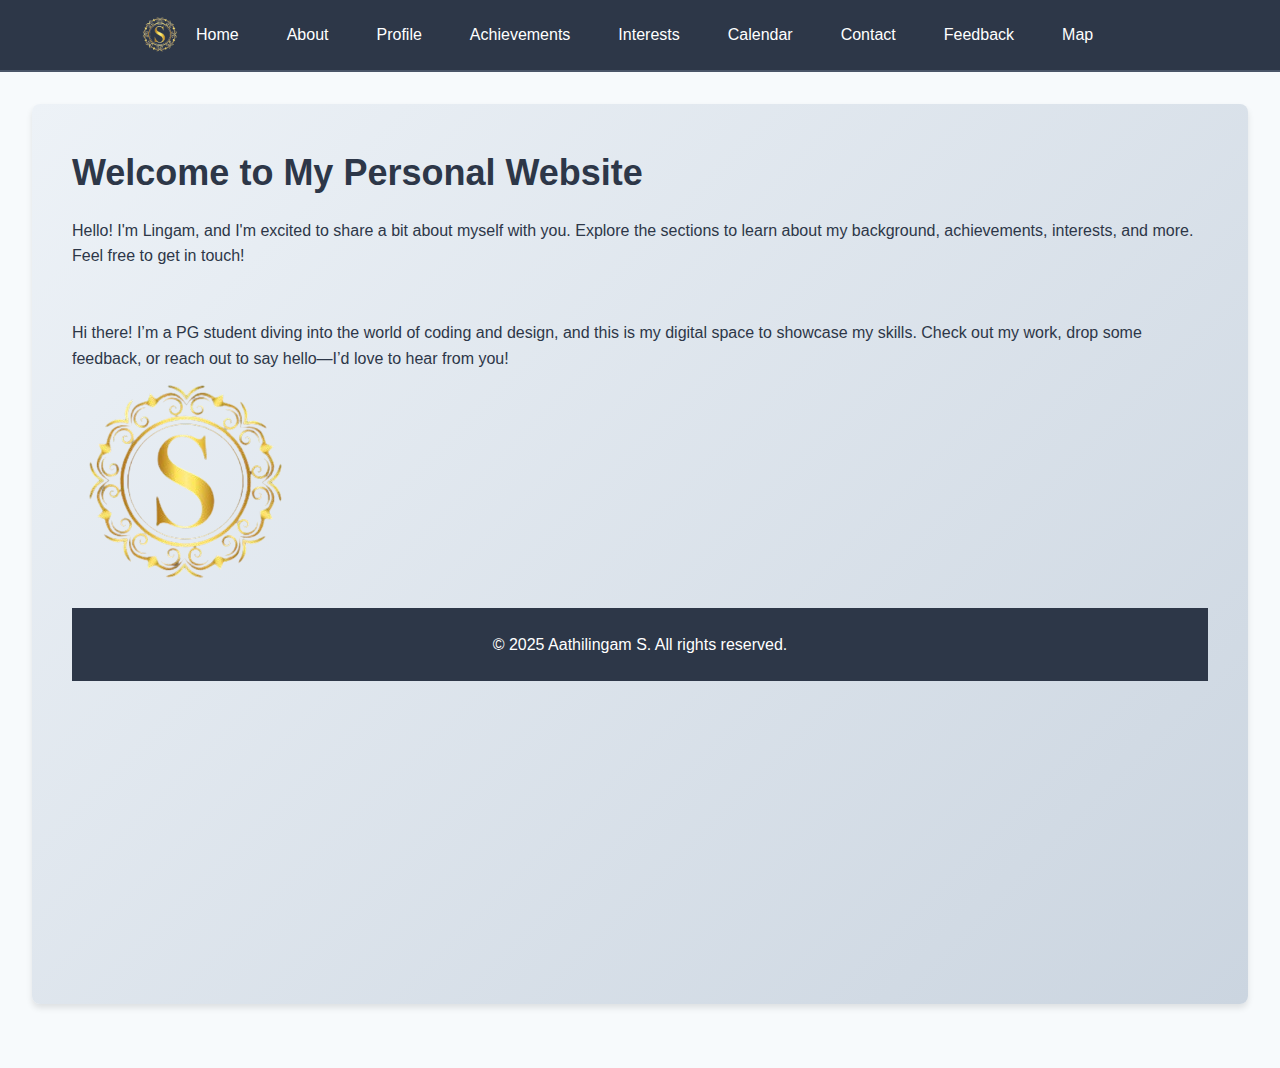
<file: index.html>
<!DOCTYPE html>
<html lang="en">
<head>
    <meta charset="UTF-8">
    <meta name="viewport" content="width=device-width, initial-scale=1.0">
    <title>Home-page</title>
    <link rel="stylesheet" href="styles.css">
</head>
<body>

    <!-- Header Section -->
    <header>
        <div class="header-content">
            <nav>
                <img src="image/1000022707-removebg-preview.png" alt="Logo">
                
                <ul>
                    <li><a href="index.html">Home</a></li>
                    <li><a href="about.html">About</a></li>
                    <li><a href="profile.html">Profile</a></li>
                    <li><a href="achievement.html">Achievements</a></li>
                    <li><a href="interests.html">Interests</a></li>
                    <li><a href="calendar.html">Calendar</a></li>
                    <li><a href="contact.html">Contact</a></li>
                    <li><a href="feedback.html">Feedback</a></li>
                    <li><a href="map.html">Map</a></li>
                </ul>
            </nav>
        </div>
    </header>

    <!-- Main Content -->
    <main >
        <!-- Home Section -->
        <section id="home" class="home-section">
            <h1>Welcome to My Personal Website</h1>
            <p>Hello! I'm Lingam, and I'm excited to share a bit about myself with you.
               Explore the sections to learn about my background, achievements, 
               interests, and more. Feel free to get in touch!</p>
            <p><br><br>
                Hi there! I’m a PG student diving into the world of coding and design, 
                and this is my digital space to showcase my skills.
                 Check out my work, drop some feedback, 
                or reach out to say hello—I’d love to hear from you!
            </p>
            <img src="image/1000022707-removebg-preview.png"
        </section>
        <footer>
            <p>© 2025 Aathilingam S. All rights reserved.</p>
        </footer>
    </main>
</body>
</html>
</file>
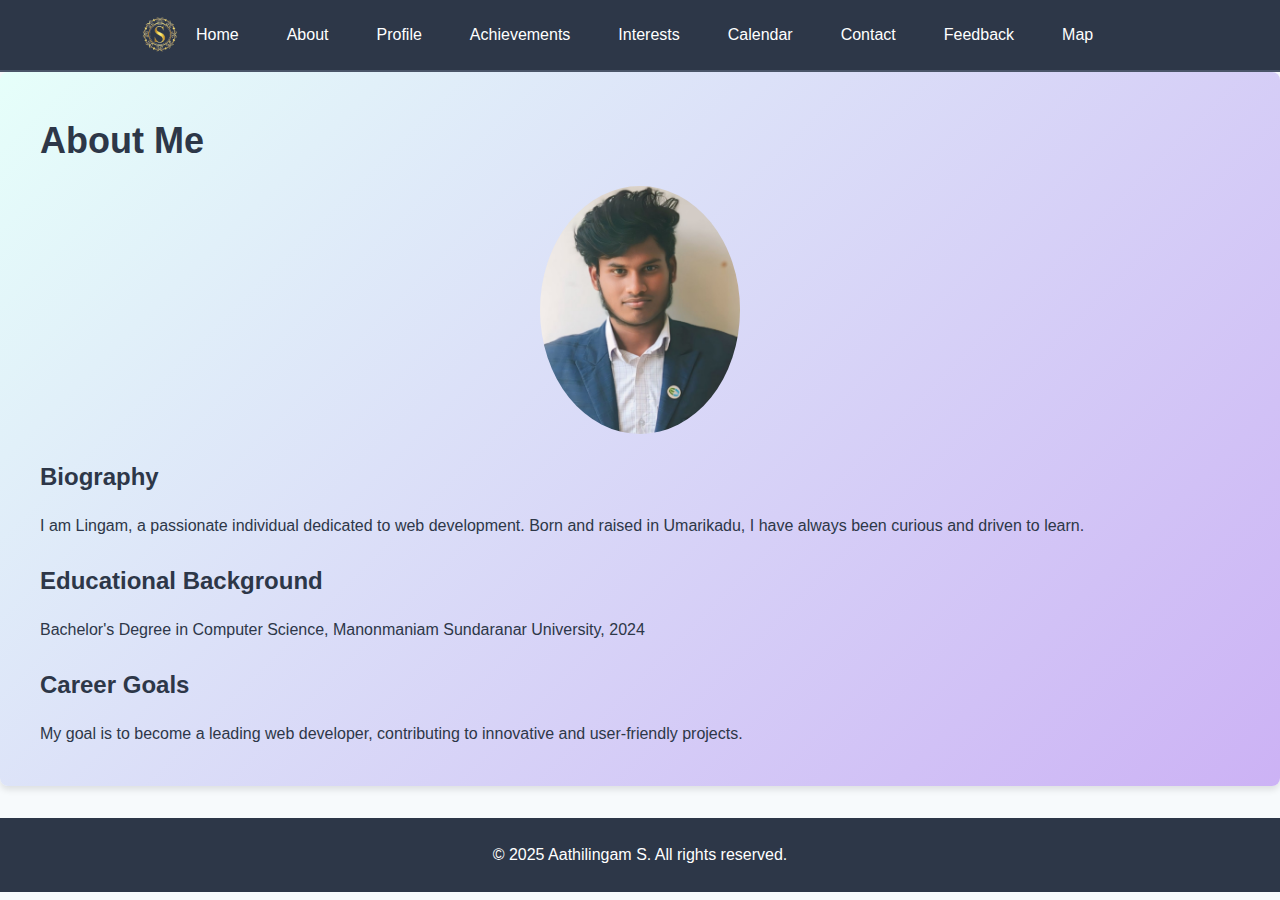
<file: about.html>
<!DOCTYPE html>
<html lang="en">
<head>
    <meta charset="UTF-8">
    <meta name="viewport" content="width=device-width, initial-scale=1.0">
    <title>About-page</title>
    <link rel="stylesheet" href="styles.css">
</head>
<body>
        <!-- Header Section -->
        <header>
            <div class="header-content">
                <nav>
                    <img src="image/1000022707-removebg-preview.png" alt="Logo">
                    <ul>
                        <li><a href="home.html">Home</a></li>
                        <li><a href="about.html">About</a></li>
                        <li><a href="profile.html">Profile</a></li>
                        <li><a href="achievement.html">Achievements</a></li>
                        <li><a href="interests.html">Interests</a></li>
                        <li><a href="calendar.html">Calendar</a></li>
                        <li><a href="contact.html">Contact</a></li>
                        <li><a href="feedback.html">Feedback</a></li>
                        <li><a href="map.html">Map</a></li>
                    </ul>
                </nav>
            </div>
        </header>
    
    
        <!-- About Section -->
        <section id="about" class="about-section">
            <h1>About Me</h1>
            <img src="image/IMG-20250412-WA0002.jpg" alt="Personal Image" class="profile-img">
            <h2>Biography</h2>
            <p>I am Lingam, a passionate individual dedicated to web development. Born and raised in Umarikadu,
               I have always been curious and driven to learn.</p>
            <h2>Educational Background</h2>
            <p>Bachelor's Degree in Computer Science, Manonmaniam Sundaranar University, 2024</p>
            <h2>Career Goals</h2>
            <p>My goal is to become a leading web developer, contributing to innovative and user-friendly projects.</p>
        </section>

        <footer>
            <p>© 2025 Aathilingam S. All rights reserved.</p>
        </footer>

</body>
</html>
</file>
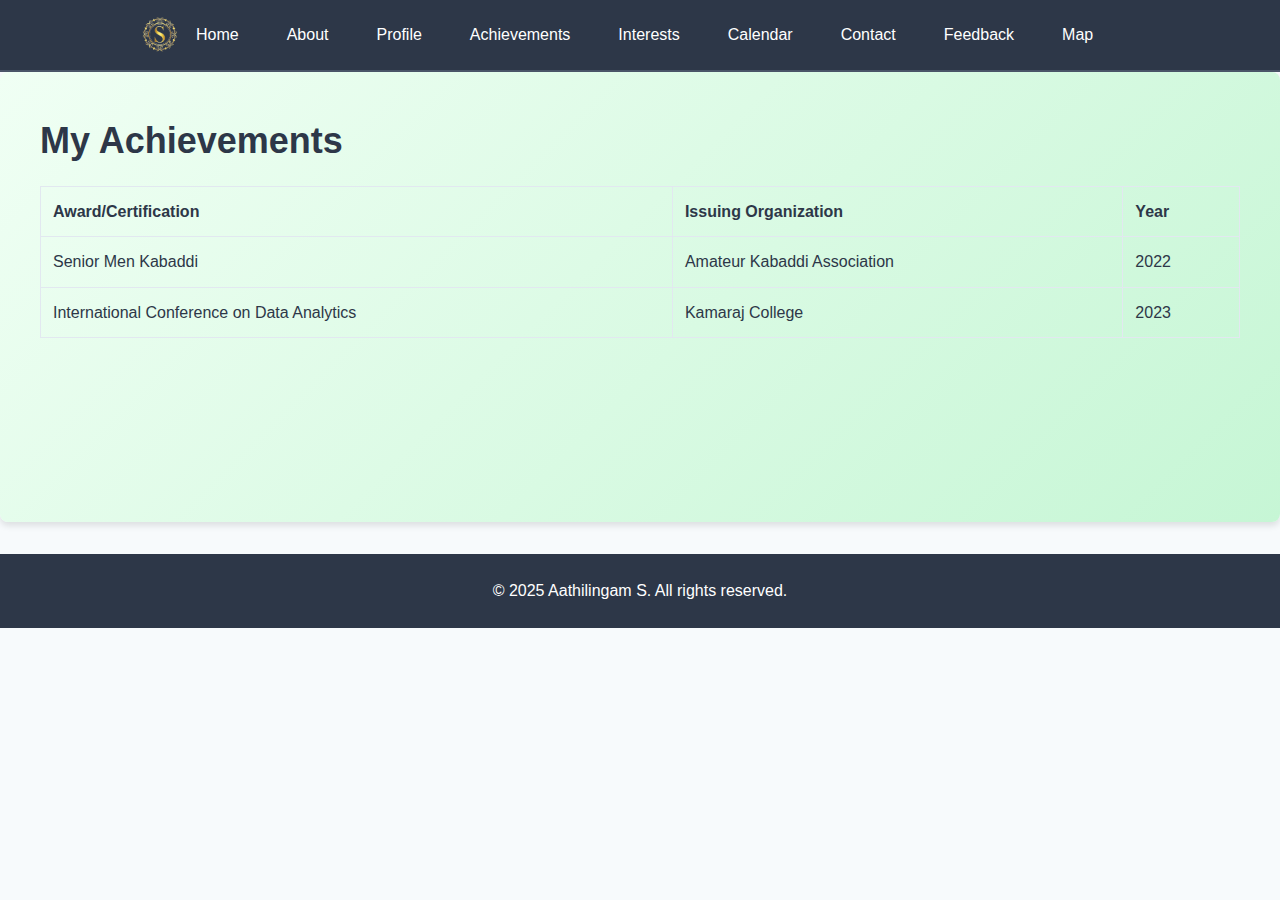
<file: achievement.html>
<!DOCTYPE html>
<html lang="en">
<head>
    <meta charset="UTF-8">
    <meta name="viewport" content="width=device-width, initial-scale=1.0">
    <title>Achievement-page</title>
    <link rel="stylesheet" href="styles.css">
</head>
<body>
    
        <!-- Header Section -->
        <header>
            <div class="header-content">
                <nav>
                    <img src="image/1000022707-removebg-preview.png" alt="Logo">
                    <ul>
                        <li><a href="home.html">Home</a></li>
                        <li><a href="about.html">About</a></li>
                        <li><a href="profile.html">Profile</a></li>
                        <li><a href="achievements.html">Achievements</a></li>
                        <li><a href="interests.html">Interests</a></li>
                        <li><a href="calendar">Calendar</a></li>
                        <li><a href="contact.html">Contact</a></li>
                        <li><a href="feedback.html">Feedback</a></li>
                        <li><a href="map.html">Map</a></li>
                    </ul>
                </nav>
            </div>
        </header>


        <!-- Achievements Section -->
        <section id="achievements" class="achievements-section">
            <h1>My Achievements</h1>
            <table>
                <thead>
                    <tr>
                        <th>Award/Certification</th>
                        <th>Issuing Organization</th>
                        <th>Year</th>
                    </tr>
                </thead>
                <tbody>
                    <tr>
                        <td>Senior Men Kabaddi</td>
                        <td>Amateur Kabaddi Association</td>
                        <td>2022</td>
                    </tr>
                    <tr>
                        <td>International Conference on Data Analytics</td>
                        <td>Kamaraj College</td>
                        <td>2023</td>
                    </tr>
                </tbody>
            </table>
        </section>
        
        <footer>
            <p>© 2025 Aathilingam S. All rights reserved.</p>
        </footer>

</body>
</html>
</file>
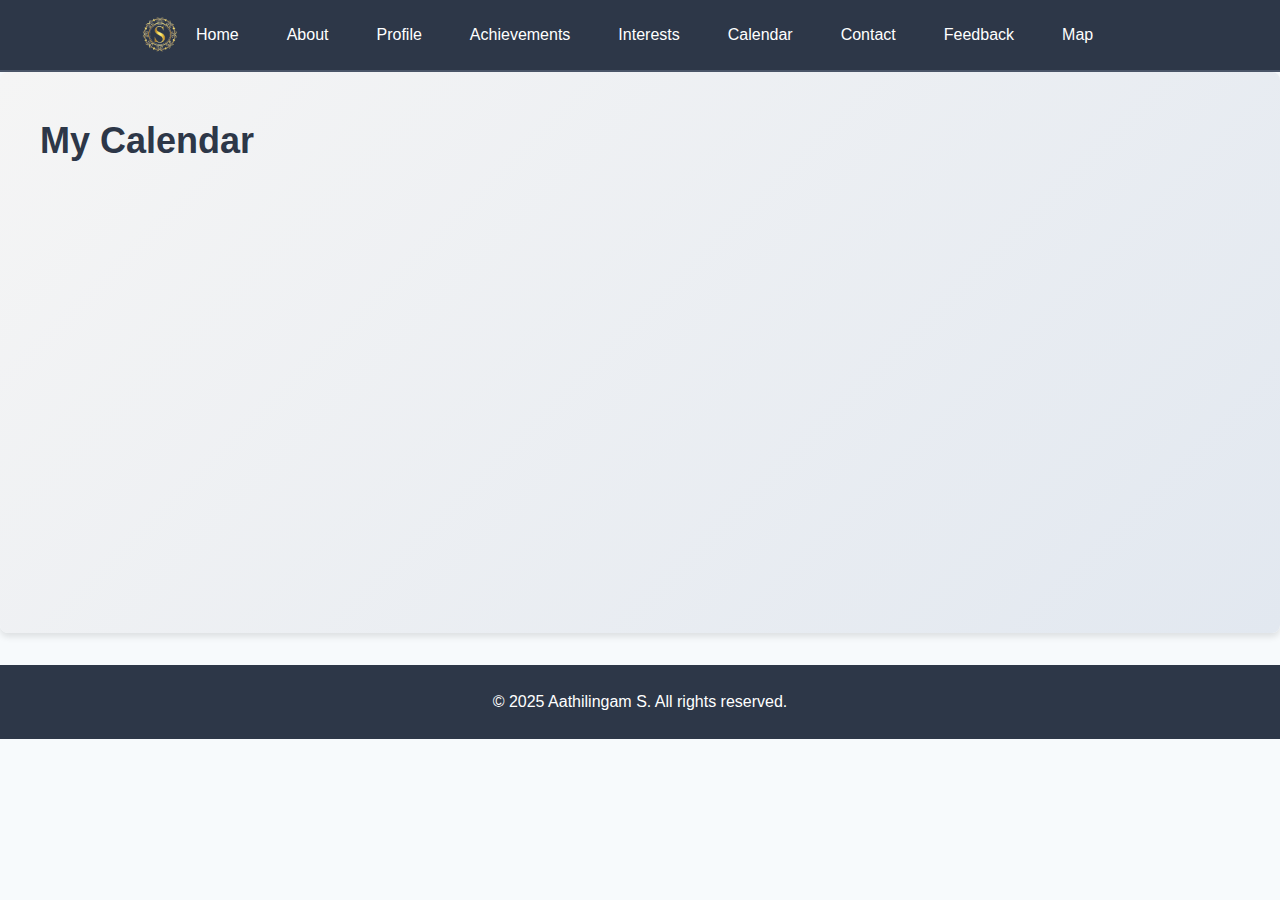
<file: calendar.html>
<!DOCTYPE html>
<html lang="en">
<head>
    <meta charset="UTF-8">
    <meta name="viewport" content="width=device-width, initial-scale=1.0">
    <title>calender-page</title>
    <link rel="stylesheet" href="styles.css">
</head>
<body>
    
        <!-- Header Section -->
        <header>
            <div class="header-content">
                <nav>
                    <img src="image/1000022707-removebg-preview.png" alt="Logo">
                    <ul>
                        <li><a href="index.html">Home</a></li>
                        <li><a href="about.html">About</a></li>
                        <li><a href="profile.html">Profile</a></li>
                        <li><a href="achievement.html">Achievements</a></li>
                        <li><a href="interests.html">Interests</a></li>
                        <li><a href="calendar.html">Calendar</a></li>
                        <li><a href="contact.html">Contact</a></li>
                        <li><a href="feedback.html">Feedback</a></li>
                        <li><a href="map.html">Map</a></li>
                    </ul>
                </nav>
            </div>
        </header>

        
        <!-- Calendar Section -->
        <section id="calendar" class="calendar-section">
            <h1>My Calendar</h1>
            <iframe src="https://calendar.google.com/calendar/embed?src=b2af3be6a1ec875707bb937e270bc47f19656d730231a9bac0f39735e95b9969%40group.calendar.google.com&ctz=UTC" 
            style="border: 0" width="800" height="600" frameborder="0" scrolling="no"></iframe>
            </section>

        <footer>
            <p>© 2025 Aathilingam S. All rights reserved.</p>
        </footer>
</body>
</html>
</file>
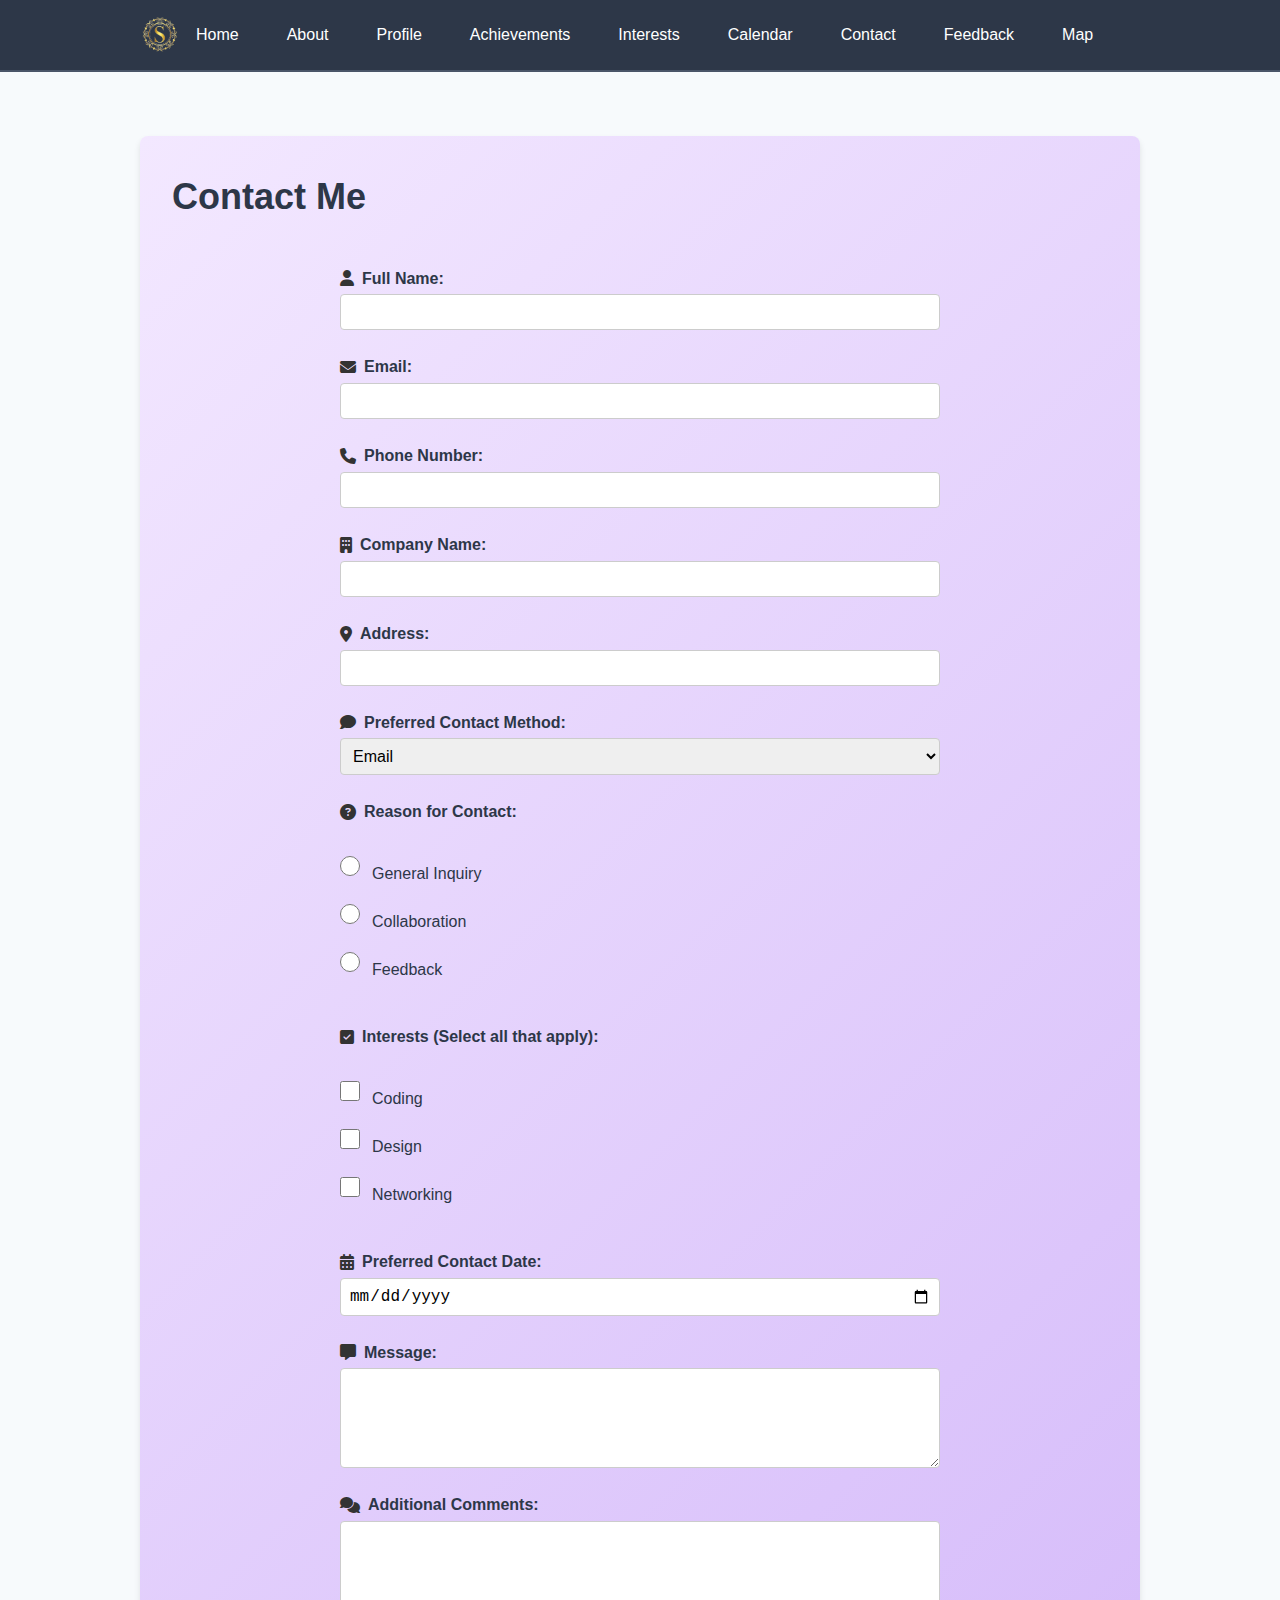
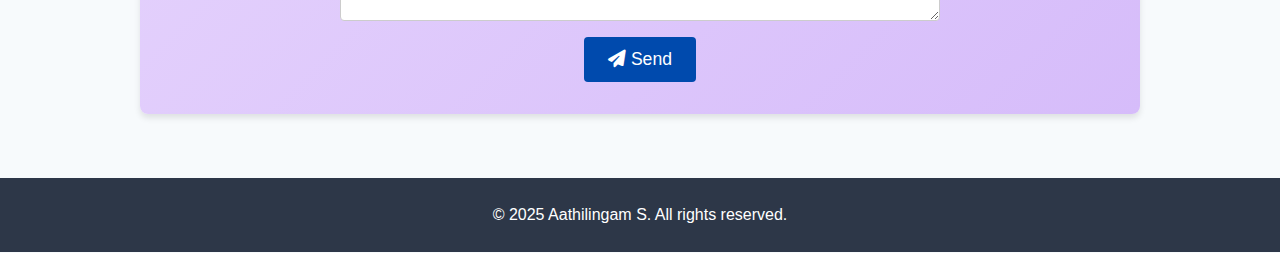
<file: contact.html>
<!DOCTYPE html>
<html lang="en">
<head>
    <!-- Metadata for character encoding and responsive viewport -->
    <meta charset="UTF-8">
    <meta name="viewport" content="width=device-width, initial-scale=1.0">
    <title>Contact-page</title>
    <!-- External stylesheets: custom styles and Font Awesome for icons -->
    <link rel="stylesheet" href="styles.css">
    <link rel="stylesheet" href="https://cdnjs.cloudflare.com/ajax/libs/font-awesome/6.5.1/css/all.min.css">
    <!-- Internal CSS for contact section styling -->
    <style type="text/css">
        /* Contact section container: centered with professional background */

    </style>
</head>
<body>
    <!-- Header Section: Navigation bar with logo and links -->
    <header>
        <div class="header-content">
            <nav>
                <img src="image/1000022707-removebg-preview.png" alt="Logo">
                <ul>
                    <li><a href="home.html">Home</a></li>
                    <li><a href="about.html">About</a></li>
                    <li><a href="profile.html">Profile</a></li>
                    <li><a href="achievement.html">Achievements</a></li>
                    <li><a href="interests.html">Interests</a></li>
                    <li><a href="calendar.html">Calendar</a></li>
                    <li><a href="contact.html">Contact</a></li>
                    <li><a href="feedback.html">Feedback</a></li>
                    <li><a href="map.html">Map</a></li>
                </ul>
            </nav>
        </div>
    </header>

    <!-- Contact Section: Form for visitor follow-up -->
    <section id="contact" class="contact-section">
        <h1>Contact Me</h1>
        <!-- Form submits data to Formspree endpoint -->
        <form action="https://formspree.io/f/your_form_id" method="post">
            <!-- Full Name: Required text input -->
            <label for="name"><i class="fas fa-user"></i> Full Name:</label>
            <input type="text" id="name" name="name" required>

            <!-- Email: Required email input -->
            <label for="email"><i class="fas fa-envelope"></i> Email:</label>
            <input type="email" id="email" name="email" required>

            <!-- Phone Number: Optional telephone input -->
            <label for="phone"><i class="fas fa-phone"></i> Phone Number:</label>
            <input type="tel" id="phone" name="phone">

            <!-- Company Name: Optional text input -->
            <label for="company"><i class="fas fa-building"></i> Company Name:</label>
            <input type="text" id="company" name="company">

            <!-- Address: Optional text input -->
            <label for="address"><i class="fas fa-map-marker-alt"></i> Address:</label>
            <input type="text" id="address" name="address">

            <!-- Preferred Contact Method: Dropdown selection -->
            <label for="contact-method"><i class="fas fa-comment"></i> Preferred Contact Method:</label>
            <select id="contact-method" name="contact_method">
                <option value="email">Email</option>
                <option value="phone">Phone</option>
                <option value="social">Social Media</option>
            </select>

            <!-- Reason for Contact: Radio buttons, one selection required -->
            <label><i class="fas fa-question-circle"></i> Reason for Contact:</label>
            <div class="radio-group">
                <label><input type="radio" name="reason" value="inquiry" required><span>General Inquiry</span></label>
                <label><input type="radio" name="reason" value="collaboration"><span>Collaboration</span></label>
                <label><input type="radio" name="reason" value="feedback"><span>Feedback</span></label>
            </div>

            <!-- Interests: Checkboxes for multiple selections -->
            <label><i class="fas fa-check-square"></i> Interests (Select all that apply):</label>
            <div class="checkbox-group">
                <label><input type="checkbox" name="interests" value="coding"><span>Coding</span></label>
                <label><input type="checkbox" name="interests" value="design"><span>Design</span></label>
                <label><input type="checkbox" name="interests" value="networking"><span>Networking</span></label>
            </div>

            <!-- Preferred Contact Date: Optional date input -->
            <label for="contact-date"><i class="fas fa-calendar-alt"></i> Preferred Contact Date:</label>
            <input type="date" id="contact-date" name="contact_date">

            <!-- Message: Required textarea for detailed input -->
            <label for="message"><i class="fas fa-comment-alt"></i> Message:</label>
            <textarea id="message" name="message" required></textarea>

            <!-- Additional Comments: Optional textarea -->
            <label for="comments"><i class="fas fa-comments"></i> Additional Comments:</label>
            <textarea id="comments" name="comments"></textarea>

            <!-- Submit Button: Sends form data -->
            <button type="submit"><i class="fas fa-paper-plane"></i> Send</button>
        </form>
    </section>

    <!-- Footer: Copyright information -->
    <footer>
        <p>© 2025 Aathilingam S. All rights reserved.</p>
    </footer>
</body>
</html>
</file>
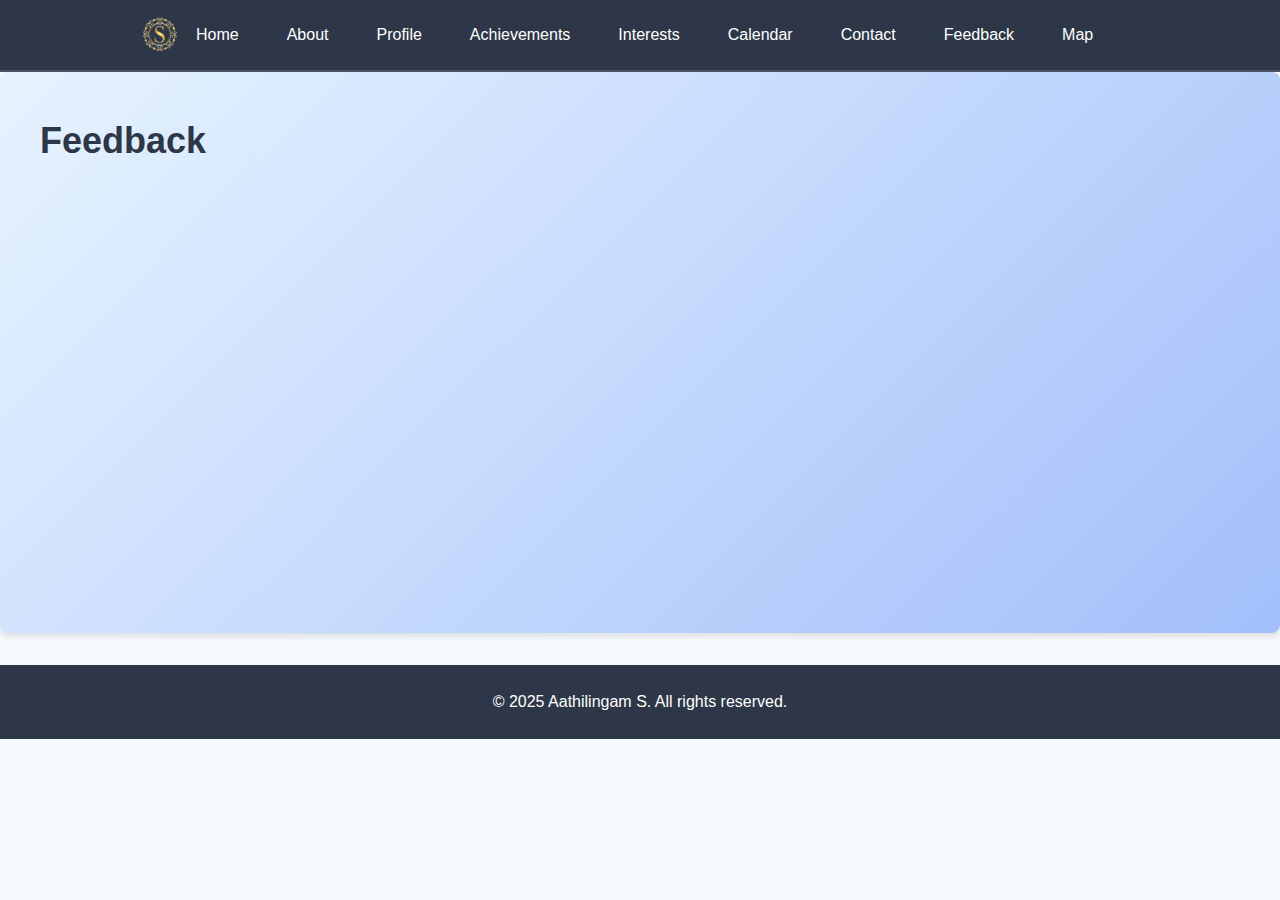
<file: feedback.html>
<!DOCTYPE html>
<html lang="en">
<head>
    <meta charset="UTF-8">
    <meta name="viewport" content="width=device-width, initial-scale=1.0">
    <title>Feedback-page</title>
    <link rel="stylesheet" href="styles.css">
</head>
<body>
    
        <!-- Header Section -->
        <header>
            <div class="header-content">
                <nav>
                    <img src="image/1000022707-removebg-preview.png" alt="Logo">
                    <ul>
                        <li><a href="home.html">Home</a></li>
                        <li><a href="about.html">About</a></li>
                        <li><a href="profile.html">Profile</a></li>
                        <li><a href="achievements.html">Achievements</a></li>
                        <li><a href="interests.html">Interests</a></li>
                        <li><a href="calendar.html">Calendar</a></li>
                        <li><a href="contact.html">Contact</a></li>
                        <li><a href="feedback.html">Feedback</a></li>
                        <li><a href="map.html">Map</a></li>
                    </ul>
                </nav>
            </div>
        </header>
    
        <!-- Feedback Section -->
        <section id="feedback" class="feedback-section">
            <h1>Feedback</h1>
            <iframe src="https://docs.google.com/forms/d/e/1FAIpQLSe_W8Jd8eLUwYJgbspAGPW1R5EApPdqTTIPUR4RKhSKR5iN0w/viewform?embedded=true" title="Feedback Form"></iframe>
        </section>

        <footer>
            <p>© 2025 Aathilingam S. All rights reserved.</p>
        </footer>
</body>
</html>
</file>
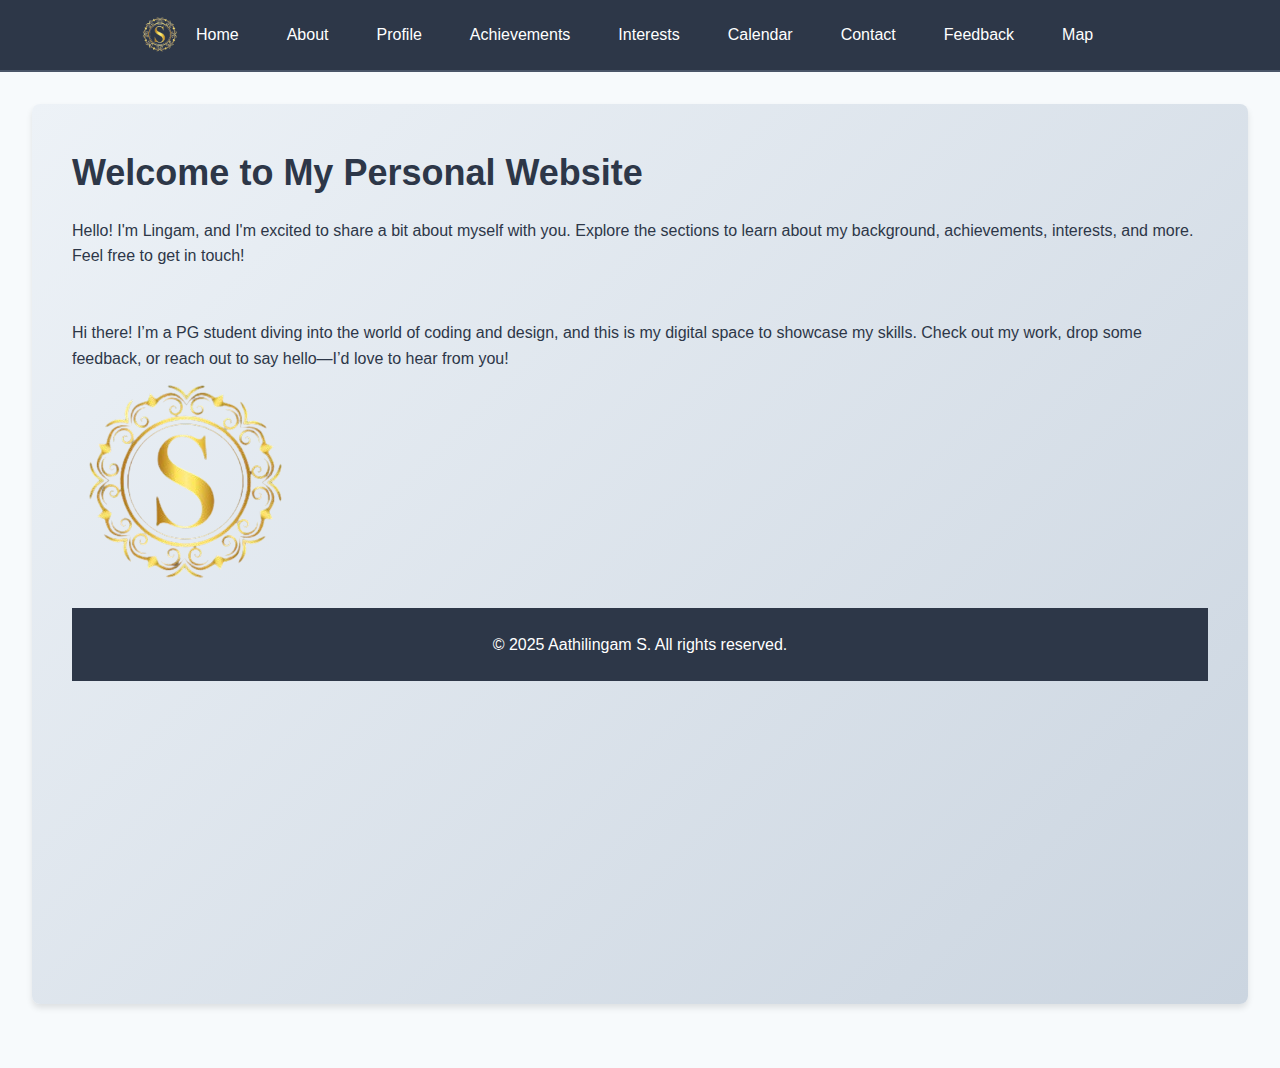
<file: home.html>
<!DOCTYPE html>
<html lang="en">
<head>
    <meta charset="UTF-8">
    <meta name="viewport" content="width=device-width, initial-scale=1.0">
    <title>Home-page</title>
    <link rel="stylesheet" href="styles.css">
</head>
<body>

    <!-- Header Section -->
    <header>
        <div class="header-content">
            <nav>
                <img src="image/1000022707-removebg-preview.png" alt="Logo">
                
                <ul>
                    <li><a href="home.html">Home</a></li>
                    <li><a href="about.html">About</a></li>
                    <li><a href="profile.html">Profile</a></li>
                    <li><a href="achievement.html">Achievements</a></li>
                    <li><a href="interests.html">Interests</a></li>
                    <li><a href="calendar.html">Calendar</a></li>
                    <li><a href="contact.html">Contact</a></li>
                    <li><a href="feedback.html">Feedback</a></li>
                    <li><a href="map.html">Map</a></li>
                </ul>
            </nav>
        </div>
    </header>

    <!-- Main Content -->
    <main >
        <!-- Home Section -->
        <section id="home" class="home-section">
            <h1>Welcome to My Personal Website</h1>
            <p>Hello! I'm Lingam, and I'm excited to share a bit about myself with you.
               Explore the sections to learn about my background, achievements, 
               interests, and more. Feel free to get in touch!</p>
            <p><br><br>
                Hi there! I’m a PG student diving into the world of coding and design, 
                and this is my digital space to showcase my skills.
                 Check out my work, drop some feedback, 
                or reach out to say hello—I’d love to hear from you!
            </p>
            <img src="image/1000022707-removebg-preview.png"
        </section>
        <footer>
            <p>© 2025 Aathilingam S. All rights reserved.</p>
        </footer>
    </main>
</body>
</html>
</file>
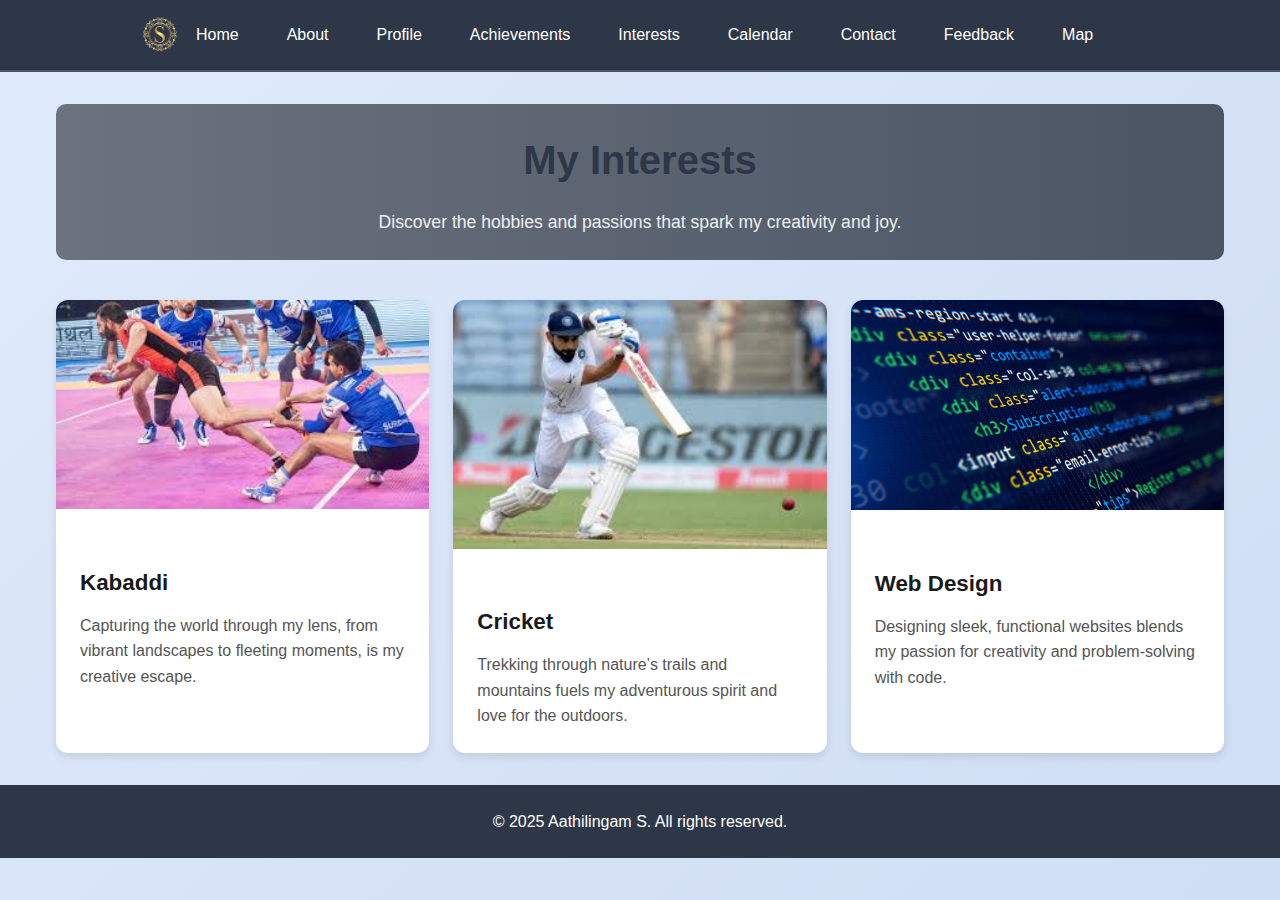
<file: interests.html>
<!DOCTYPE html>
<html lang="en">
<head>
    <meta charset="UTF-8">
    <meta name="viewport" content="width=device-width, initial-scale=1.0">
    <title>intrests-page</title>
    <link rel="stylesheet" href="styles.css">
    <style>
        * {
            margin: 0;
            padding: 0;
            box-sizing: border-box;
            font-family: -apple-system, BlinkMacSystemFont, 'Segoe UI', Roboto, sans-serif;
        }

        body {
            background: linear-gradient(135deg, #e0eafc 0%, #cfdef3 100%);
            color: #333;
        }

        /* Container */
        .container {
            max-width: 1200px;
            margin: 0 auto;
            padding: 2rem 1rem;
        }

        /* Header */
        .header {
            text-align: center;
            margin-bottom: 2.5rem;
            background: linear-gradient(90deg, #6b7280, #4b5563);
            color: #fff;
            padding: 1.5rem;
            border-radius: 10px;
        }

        .header h1 {
            font-size: 2.5rem;
            font-weight: 700;
        }

        .header p {
            font-size: 1.1rem;
            margin-top: 0.5rem;
            opacity: 0.9;
        }

        /* Interests Grid */
        .interests-grid {
            display: grid;
            grid-template-columns: repeat(auto-fit, minmax(280px, 1fr));
            gap: 1.5rem;
        }

        .interest-card {
            background-color: #fff;
            border-radius: 12px;
            box-shadow: 0 4px 8px rgba(0, 0, 0, 0.1);
            overflow: hidden;
            transition: transform 0.3s ease, box-shadow 0.3s ease, background-color 0.3s ease;
            position: relative;
        }

        .interest-card:hover {
            transform: scale(1.05);
            box-shadow: 0 8px 16px rgba(0, 0, 0, 0.5);
            background-color: #f1f5f9;
        }

        .interest-card img {
            width: 100%;
            height: 100;
            object-fit: cover;
            transition: opacity 0.3s ease;
        }

        .interest-card:hover img {
            opacity: 0.85;
        }

        .card-content {
            padding: 1.5rem;
            position: relative;
        }

        .card-content h2 {
            font-size: 1.4rem;
            font-weight: 600;
            margin-bottom: 0.75rem;
            color: #1a1a1a;
            transition: color 0.3s ease;
        }

        .interest-card:hover .card-content h2 {
            color: #2563eb;
        }

        .card-content p {
            font-size: 1rem;
            line-height: 1.6;
            color: #555;
        }

        /* Creative Hover Overlay */
        .interest-card::before {
            content: '';
            position: absolute;
            top: 0;
            left: 0;
            width: 100%;
            height: 100%;
            background: linear-gradient(180deg, rgba(37, 99, 235, 0.1), rgba(37, 99, 235, 0.3));
            opacity: 0;
            transition: opacity 0.3s ease;
            z-index: 0;
        }

        .interest-card:hover::before {
            opacity: 0.5;
        }

        .card-content * {
            position: relative;
            z-index: 1;
        }
    </style>
</head>
<body>
    
        <!-- Header Section -->
        <header>
            <div class="header-content">
                <nav>
                    <img src="image/1000022707-removebg-preview.png" alt="Logo">
                    <ul>
                        <li><a href="index.html">Home</a></li>
                        <li><a href="about.html">About</a></li>
                        <li><a href="profile.html">Profile</a></li>
                        <li><a href="achievement.html">Achievements</a></li>
                        <li><a href="interests.html">Interests</a></li>
                        <li><a href="calendar.html">Calendar</a></li>
                        <li><a href="contact.html">Contact</a></li>
                        <li><a href="feedback.html">Feedback</a></li>
                        <li><a href="map.html">Map</a></li>
                    </ul>
                </nav>
            </div>
        </header>
    </head>
    <body>
        <div class="container">
            <!-- Header -->
            <div class="header">
                <h1>My Interests</h1>
                <p>Discover the hobbies and passions that spark my creativity and joy.</p>
            </div>
    
            <!-- Interests Grid -->
            <div class="interests-grid">
                <!-- Interest 1 -->
                <div class="interest-card">
                    <img src="image/kbd.jfif" alt="kabaddi">
                    <div class="card-content">
                        <h2>Kabaddi</h2>
                        <p>Capturing the world through my lens, from vibrant landscapes to fleeting moments, is my creative escape.</p>
                    </div>
                </div>
                <!-- Interest 2 -->
                <div class="interest-card">
                    <img src="image/v.jfif" alt="cricket">
                    <div class="card-content">
                        <h2>Cricket</h2>
                        <p>Trekking through nature’s trails and mountains fuels my adventurous spirit and love for the outdoors.</p>
                    </div>
                </div>
                <!-- Interest 3 -->
                <div class="interest-card">
                    <img src="image/html.jpeg" alt="Web Design">
                    <div class="card-content">
                        <h2>Web Design</h2>
                        <p>Designing sleek, functional websites blends my passion for creativity and problem-solving with code.</p>
                    </div>
                </div>
            </div>
       </div>
    </body>
    </html>
    
        
        <footer>
            <p>© 2025 Aathilingam S. All rights reserved.</p>
        </footer>
</body>
</html>
</file>
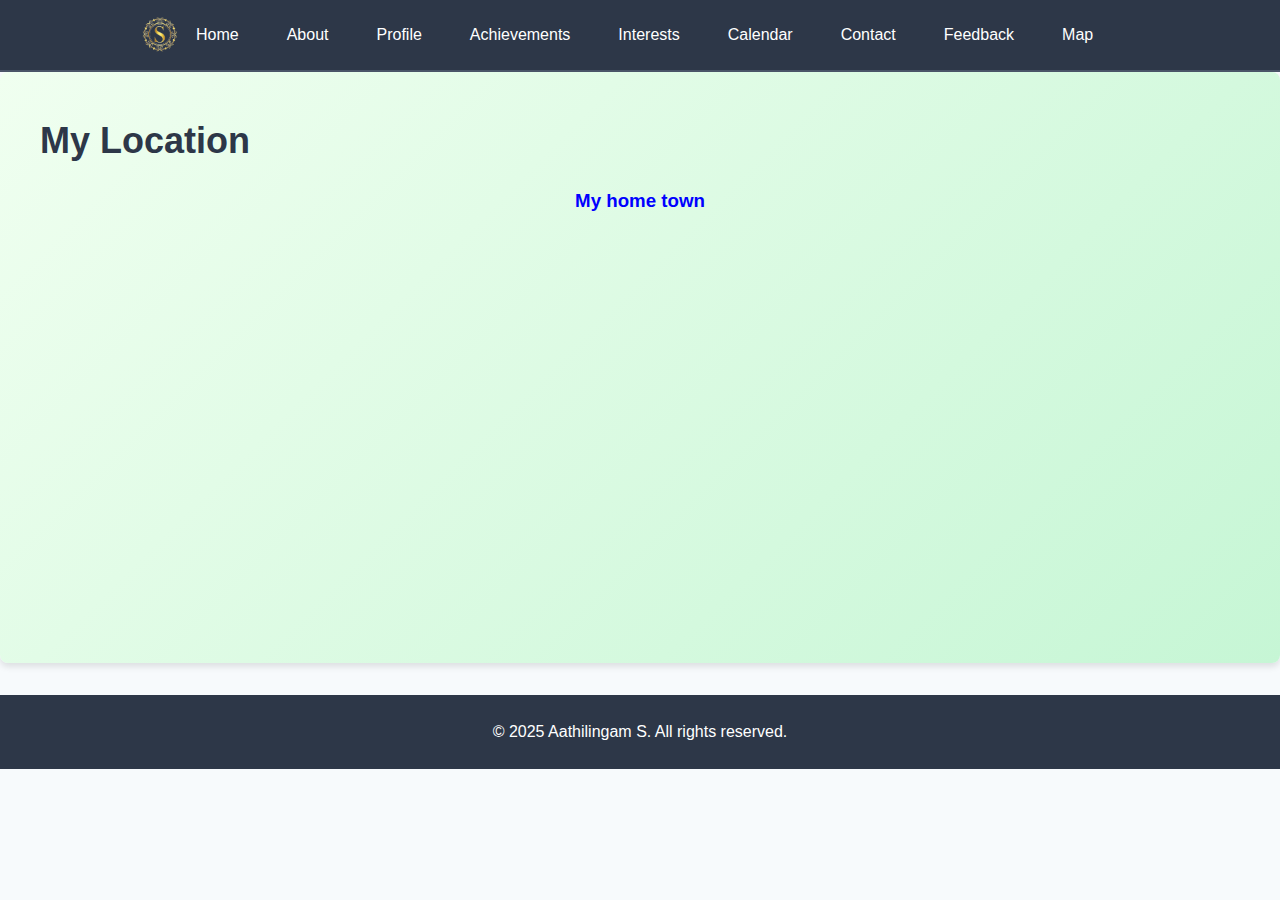
<file: map.html>
<!DOCTYPE html>
<html lang="en">
<head>
    <meta charset="UTF-8">
    <meta name="viewport" content="width=device-width, initial-scale=1.0">
    <title>map-page</title>
    <link rel="stylesheet" href="styles.css">
</head>
<body>
    
        <!-- Header Section -->
        <header>
            <div class="header-content">
                <nav>
                    <img src="image/1000022707-removebg-preview.png" alt="Logo">
                    <ul>
                        <li><a href="index.html">Home</a></li>
                        <li><a href="about.html">About</a></li>
                        <li><a href="profile.html">Profile</a></li>
                        <li><a href="achievements.html">Achievements</a></li>
                        <li><a href="interests.html">Interests</a></li>
                        <li><a href="calendar.html">Calendar</a></li>
                        <li><a href="contact.html">Contact</a></li>
                        <li><a href="feedback.html">Feedback</a></li>
                        <li><a href="map.html">Map</a></li>
                    </ul>
                </nav>
            </div>
        </header>
        
        <!-- Map Section -->
        <section id="map" class="map-section">
            <h1>My Location</h1>
            <h3 style="text-align: center; color: blue;">My home town</h3>
            <iframe src="https://www.google.com/maps/embed?pb=!1m18!1m12!1m3!1d3944.685383822521!2d78.06010359999999!3d8.626172!2m3!1f0!2f0!3f0!3m2!1i1024!2i768!4f13.1!3m3!1m2!1s0x3b038cde0ff70741%3A0x70d44b8e9389ab24!2sUmarikadu%2C%20Tamil%20Nadu%20628151!5e0!3m2!1sen!2sin!4v1745218784021!5m2!1sen!2sin"
             loading="lazy" referrerpolicy="no-referrer-when-downgrade"></iframe>
        </section>

        <footer>
            <p>© 2025 Aathilingam S. All rights reserved.</p>
        </footer>
</body>
</html>
</file>
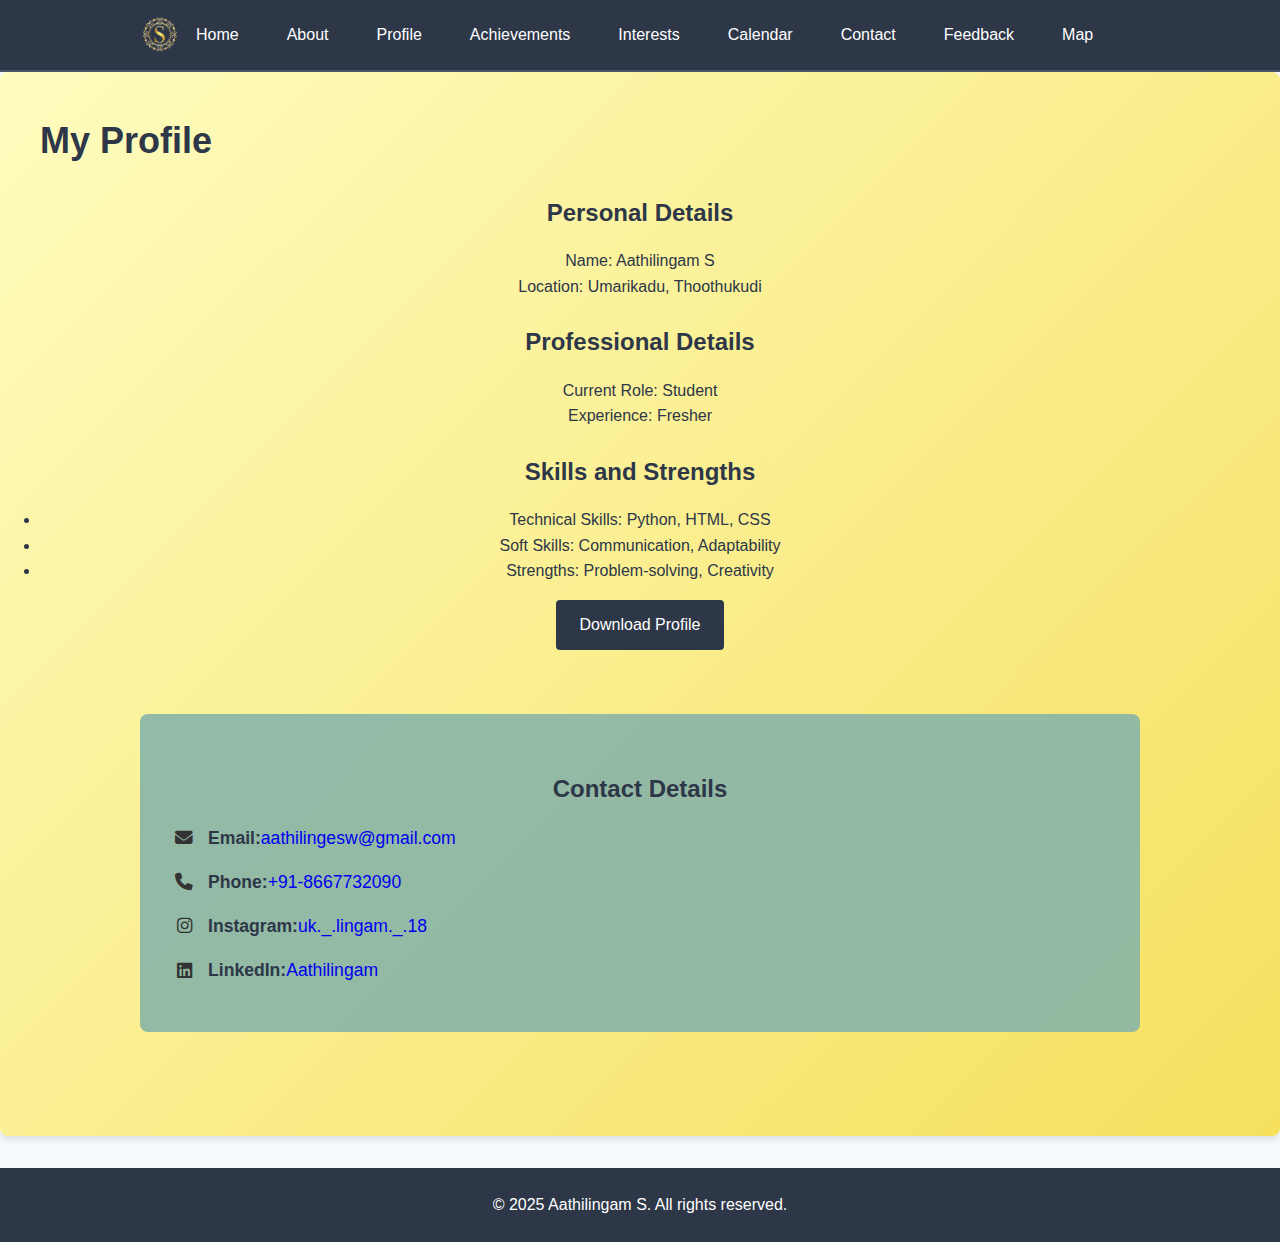
<file: profile.html>
<!DOCTYPE html>
<html lang="en">
<head>
    <meta charset="UTF-8">
    <meta name="viewport" content="width=device-width, initial-scale=1.0">
    <title>Profile-page</title>
    <link rel="stylesheet" href="styles.css">
    <link rel="stylesheet" href="https://cdnjs.cloudflare.com/ajax/libs/font-awesome/6.5.1/css/all.min.css">
    
</head>
<body>
    
        <!-- Header Section -->
        <header>
            <div class="header-content">
                <nav>
                    <img src="image/1000022707-removebg-preview.png" alt="Logo">
                    <ul>
                        <li><a href="index.html">Home</a></li>
                        <li><a href="about.html">About</a></li>
                        <li><a href="profile.html">Profile</a></li>
                        <li><a href="achievement.html">Achievements</a></li>
                        <li><a href="interests.html">Interests</a></li>
                        <li><a href="calendar.html">Calendar</a></li>
                        <li><a href="contact.html">Contact</a></li>
                        <li><a href="feedback.html">Feedback</a></li>
                        <li><a href="map.html">Map</a></li>
                    </ul>
                </nav>
            </div>
        </header>
    
        <!-- Profile Section -->
        <section id="profile" class="profile-section">
            <h1>My Profile</h1>
            <h2>Personal Details</h2>
            <p>Name: Aathilingam S</p>
            <p>Location: Umarikadu, Thoothukudi</p>
            <h2>Professional Details</h2>
            <p>Current Role: Student</p>
            <p>Experience: Fresher</p>
            <h2>Skills and Strengths</h2>
            <ul>
                <li>Technical Skills: Python, HTML, CSS</li>
                <li>Soft Skills: Communication, Adaptability</li>
                <li>Strengths: Problem-solving, Creativity</li>
            </ul>
            <a href="profile.pdf" download class="download-btn">Download Profile</a>
            <div class="section-contact-details">
                <h2>Contact Details</h2>
                <ul>
                    <li><i class="fas fa-envelope"></i><strong>Email: </strong> <a href="mailto:aathillingesw@gmail.com">aathilingesw@gmail.com</a></li>
                    <li><i class="fas fa-phone"></i><strong>Phone: </strong> <a href="tel:8667732090">+91-8667732090</a></li>
                    <li><i class="fab fa-instagram"></i><strong>Instagram: </strong> <a href="https://www.instagram.com/uk._.lingam._.18/" target="_blank">uk._.lingam._.18</a></li>
                    <li><i class="fab fa-linkedin"></i><strong>LinkedIn: </strong> <a href="https://www.linkedin.com/in/aathilinges-waran-398602291/" target="_blank">Aathilingam</a></li>
                </ul>
            </div>
    
        </section>

        
        <footer>
            <p>© 2025 Aathilingam S. All rights reserved.</p>
        </footer>
</body>
</html>
</file>
<file: styles.css>
/* Reset default styles and ensure full-screen layout */
        * {
            box-sizing: border-box;
            margin: 0;
            padding: 0;
        }

        /* Body styling for full-screen and professional look */
        body {
            
            font-family: 'Segoe UI', Arial, sans-serif;
            line-height: 1.6;
            font-size: 16px;
            color: #2d3748;
            scroll-behavior: smooth;
            min-height: 100vh;
            display: flex;
            flex-direction: column;
            background: #f7fafc;
        }

        /* Header with sticky positioning and professional colors */
        header {
            background: #2d3748;
            color: #ffffff;
            padding: 15px 20px;
            position: sticky;
            top: 0%;
            z-index: 100;
            border-bottom: 2px solid #4a5568;
            width: 100%;
        }

        /* Header content alignment */
        .header-content {
            display: flex;
            align-items: center;
            justify-content: space-between;
            max-width: 1000px;
            margin: 0 auto;
            width: 100%;
        }

        /* Navigation styling */
        nav {
            display: flex;
            align-items: center;
            flex-grow: 1;
        }

        /* Logo image styling */
        nav img {
            text-align: left;
            width: 40px;
            height: 40px;
        }

        /* Navigation list styling */
        nav ul {
            list-style: none;
            display: flex;
            flex-wrap: wrap;
            gap: 1rem;
        }

        /* Navigation list items */
        nav ul li {
            margin: 0;
        }

        /* Navigation links with hover effects */
        nav ul li a {
            color: #ffffff;
            text-decoration: none;
            padding: 0.5rem 1rem;
            transition: background-color 0.3s ease;
            border-radius: 4px;
        }

        nav ul li a:hover {
            background: #4a5568;
        }

        /* Main content area */
        main {
            flex: 1;
            height:100vh;
            margin:auto;
            padding: 2rem;
        }

        /* Section styling with professional background */
        section {
            padding: 2.5rem;
            margin-bottom: 2rem;
            background: #ffffff;
            border-radius: 8px;
            box-shadow: 0 4px 6px rgba(0, 0, 0, 0.1);
            width: 100%;
            min-height: 50vh;
        }

        /* Professional section-specific backgrounds */
        section.home-section {
            height: 100vh;
            background: linear-gradient(135deg, #edf2f7, #cbd5e0);
        }
        section.about-section {
            background: linear-gradient(135deg, #e6fffa, #ccb2f5);
        }
        section.profile-section {
            background: linear-gradient(135deg, #fefcbf, #f6e05e);
        }
        section.achievements-section {
            background: linear-gradient(135deg, #f0fff4, #c6f6d5);
        }
        section.interests-section {
            background: linear-gradient(135deg, #fffaf0, #fbd38d);
        }
        section.calendar-section {
            background: linear-gradient(135deg, #f5f5f5, #e2e8f0);
        }
        section.contact-section {
            background: linear-gradient(135deg, #f3e8ff, #d6bcfa);
        }
        section.feedback-section {
            background: linear-gradient(135deg, #e6f3ff, #a3bffa);
        }
        section.map-section {
            background: linear-gradient(135deg, #f0fff0, #c6f6d5);
        }
/* profile content will be center */
        .profile-section{
            text-align: center;
         }
         .profile-section h1{
            text-align: left;
         }

         /* contact details in profile page... */
     .section-contact-details {
        max-width: 1000px;
        margin: 4rem auto;
        padding: 2rem;
        background: rgba(135, 180, 167, 0.9);
        border-radius: 8px;
    }
    .section-contact-details ul li {
        display: flex;
        align-items: center;
        margin: 1rem 0;
        font-size: 1.1rem;
    }
    .section-contact-details ul li i {
        width: 24px;
        text-align: center;
        margin-right: 12px;
        color: #333;
    }
    .section-contact-details a:link{
        text-decoration: none;

    }
    .section-contact-details a:hover{
        text-decoration: underline;
    }
    .contact-section {
        max-width: 1000px;
        margin: 4rem auto;
        padding: 2rem;
        background: #f5f7fa; /* Professional soft gray-blue background */
        border-radius: 8px;
        text-align: center;
    }
    /* Heading alignment */
    .contact-section h1 {
        text-align: left;
        margin-bottom: 2rem;
    }
    /* Form layout: vertical alignment with centered inputs */
    .contact-section form {
        display: flex;
        flex-direction: column;
        align-items: center;
    }
    /* Label styling with icons */
    .contact-section label {
        display: flex;
        align-items: center;
        width: 100%;
        max-width: 600px;
        margin: 0.5rem 0 0.2rem;
        font-weight: bold;
    }
    .contact-section label i {
        margin-right: 8px;
        color: #333;
    }
    /* Input fields: text, email, tel, date, textarea, select */
    .contact-section input[type="text"],
    .contact-section input[type="email"],
    .contact-section input[type="tel"],
    .contact-section input[type="date"],
    .contact-section textarea,
    .contact-section select {
        width: 100%;
        max-width: 600px;
        padding: 0.5rem;
        margin-bottom: 1rem;
        border: 1px solid #ccc;
        border-radius: 4px;
        font-size: 1rem;
    }
    /* Textarea: resizable vertically */
    .contact-section textarea {
        resize: vertical;
        min-height: 100px;
    }
    /* Radio and checkbox groups: aligned left with consistent spacing */
    .contact-section .radio-group,
    .contact-section .checkbox-group {
        width: 100%;
        max-width: 600px;
        text-align: left;
        margin: 1rem 0;
    }
    .contact-section .radio-group label,
    .contact-section .checkbox-group label {
        display: flex;
        align-items: center;
        margin: 0.75rem 0; /* Increased margin for better spacing */
        font-weight: normal;
    }
    .contact-section .radio-group input,
    .contact-section .checkbox-group input {
        margin-right: 12px; /* Consistent spacing between input and label */
        width: 20px; /* Fixed width for alignment */
        height: 20px; /* Fixed height for alignment */
    }
    /* Ensure radio and checkbox labels align properly */
    .contact-section .radio-group label span,
    .contact-section .checkbox-group label span {
        flex: 1; /* Labels take remaining space for alignment */
    }
    /* Submit button: professional blue with hover effect */
    .contact-section button {
        background: #004aad; /* Professional dark blue */
        color: white;
        padding: 0.75rem 1.5rem;
        border: none;
        border-radius: 4px;
        cursor: pointer;
        font-size: 1.1rem;
    }
    .contact-section button:hover {
        background: #003087; /* Darker blue for hover */
    }

        /* Headings styling */
        h1, h2 {
            color: #2d3748;
        }

        h1 {
            font-size: 2.25rem;
            margin-bottom: 1rem;
        }

        h2 {
            font-size: 1.5rem;
            margin: 1.5rem 0 1rem;
        }

        /* Profile image styling */
        .profile-img {
            max-width: 200px;
            width: 100%;
            border-radius: 50%;
            margin: 1rem auto;
            display: block;
        }

        /* Table styling */
        table {
            width: 100%;
            border-collapse: collapse;
            margin: 1rem 0;
        }

        table, th, td {
            border: 1px solid #e2e8f0;
        }

        th, td {
            padding: 0.75rem;
            text-align: left;
        }

        /* Form styling */
        form {
            display: flex;
            flex-direction: column;
            max-width: 600px;
            margin: 0 auto;
        }

        form label {
            margin: 0.5rem 0 0.25rem;
            color: #2d3748;
        }

        form input, form textarea {
            padding: 0.75rem;
            margin-bottom: 1rem;
            border: 1px solid #e2e8f0;
            border-radius: 4px;
            font-size: 1rem;
            width: 100%;
        }

        /* Form button styling */
        form button {
            padding: 0.75rem;
            background: #2d3748;
            color: #ffffff;
            border: none;
            border-radius: 4px;
            cursor: pointer;
            transition: background-color 0.3s ease;
        }

        form button:hover {
            background: #4a5568;
        }

        /* Download button styling */
        .download-btn {
            display: inline-block;
            padding: 0.75rem 1.5rem;
            background: #2d3748;
            color: #ffffff;
            text-decoration: none;
            border-radius: 4px;
            margin-top: 1rem;
            transition: background-color 0.3s ease;
        }

        .download-btn:hover {
            background: #4a5568;
        }

        /* Iframe styling */
        iframe {
            width: 100%;
            height:400px;
            border: 0;
        }

        /* Footer styling */
        footer {
            background: #2d3748;
            color: #ffffff;
            text-align: center;
            padding: 1.5rem;
            width: 100%;
        }

        /* Responsive Design for Tablets */
        @media (max-width: 1024px) {
            main {
                padding: 1.5rem;
            }

            section {
                padding: 2rem;
            }

            h1 {
                font-size: 2rem;
            }

            h2 {
                font-size: 1.25rem;
            }
        }

        /* Responsive Design for Mobile Devices */
        @media (max-width: 768px) {
            /* Header content for mobile */
            .header-content {
                flex-direction: column;
                align-items: flex-start;
            }

            /* Navigation for mobile */
            nav {
                width: 100%;
                margin-top: 0.5rem;
            }

            nav ul {
                flex-direction: column;
                align-items: center;
                gap: 0.5rem;
            }

            nav ul li a {
                padding: 0.5rem;
                width: 100%;
                text-align: center;
            }

            main {
                padding: 1rem;
            }

            section {
                padding: 1.5rem;
            }

            h1 {
                font-size: 1.75rem;
            }

            h2 {
                font-size: 1.1rem;
            }

            .profile-img {
                max-width: 150px;
            }

            table, th, td {
                font-size: 0.9rem;
            }

            form {
                max-width: 100%;
            }

            iframe {
                height: 300px;
            }
        }

        /* Responsive Design for Small Mobile Devices */
        @media (max-width: 480px) {
            body {
                font-size: 14px;
            }

            nav img {
                width: 30px;
                height: 30px;
            }

            nav ul li a {
                padding: 0.4rem;
            }

            h1 {
                font-size: 1.5rem;
            }

            h2 {
                font-size: 1rem;
            }

            .profile-img {
                max-width: 120px;
            }

            table {
                font-size: 0.8rem;
            }

            th, td {
                padding: 0.5rem;
            }

            form input, form textarea, form button {
                font-size: 0.9rem;
            }

            .download-btn {
                padding: 0.5rem 1rem;
            }

            iframe {
                height: 250px;
            }
        }
</file>
